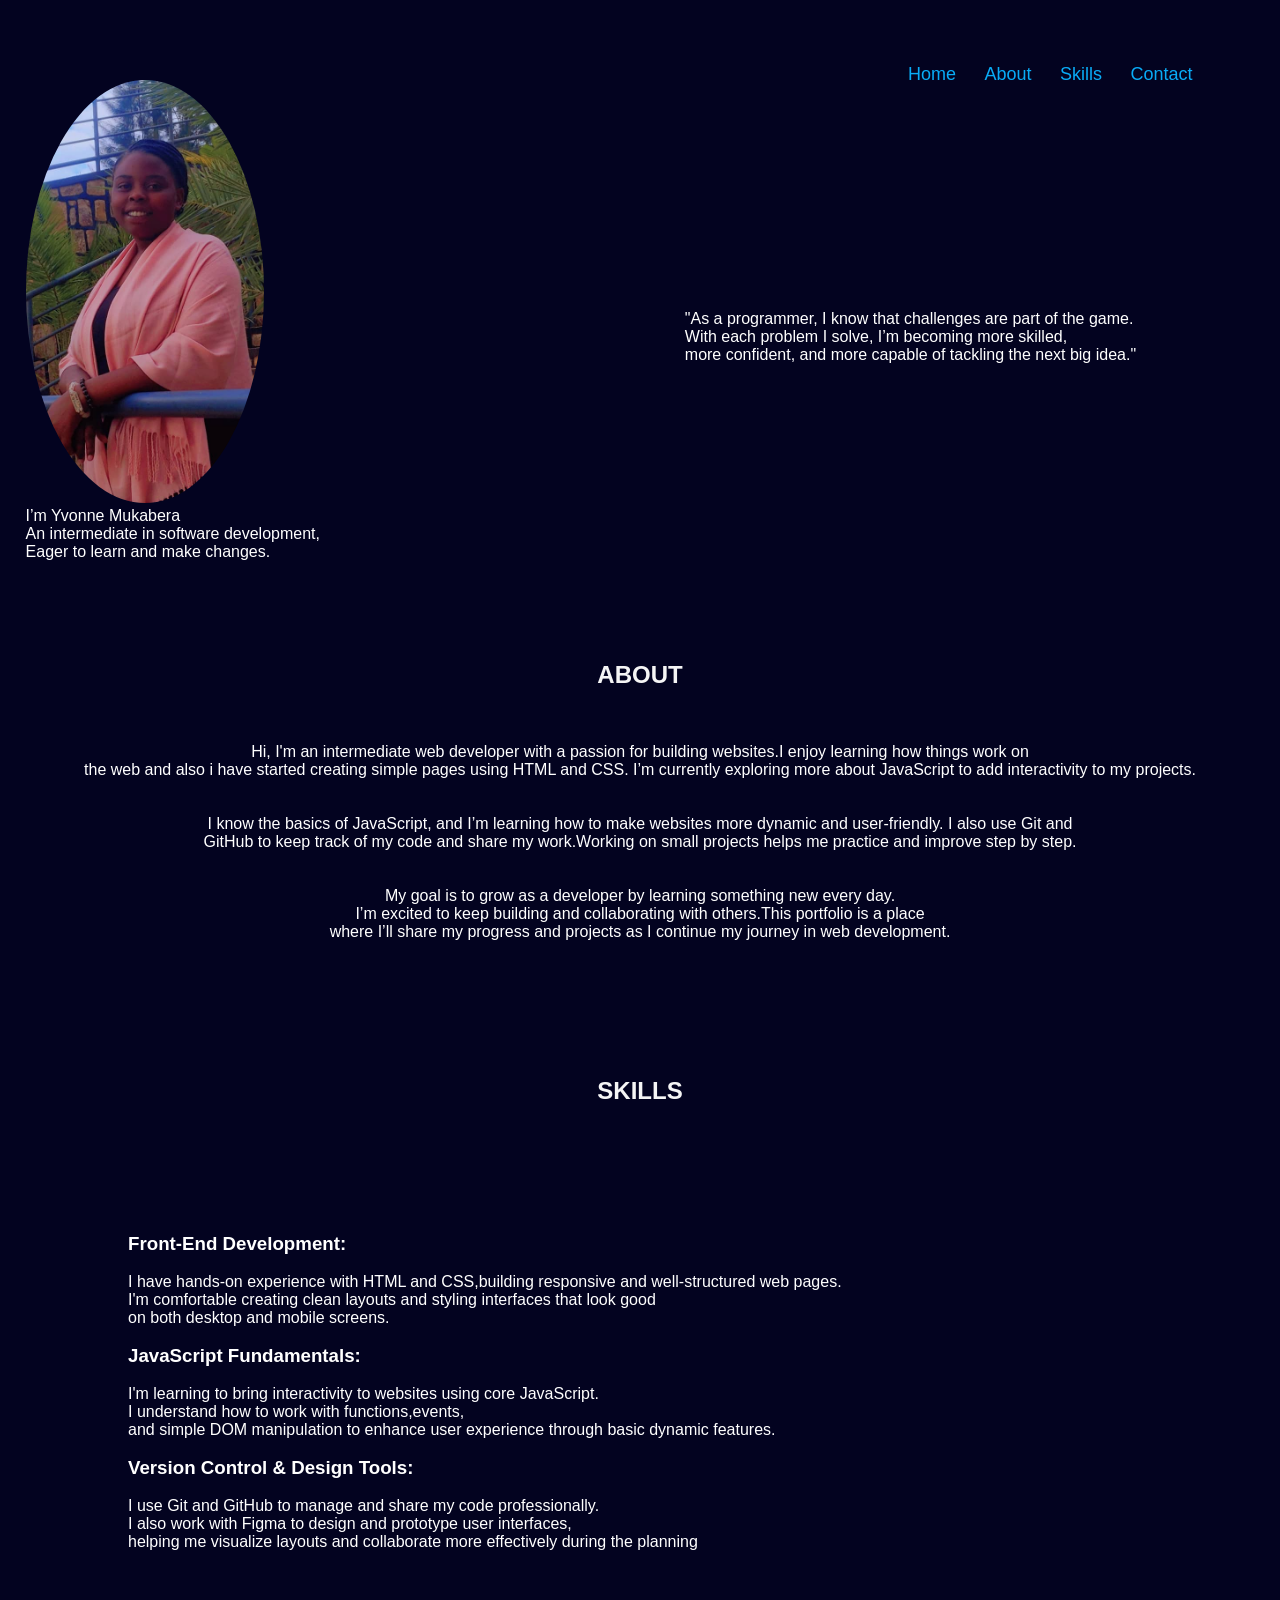
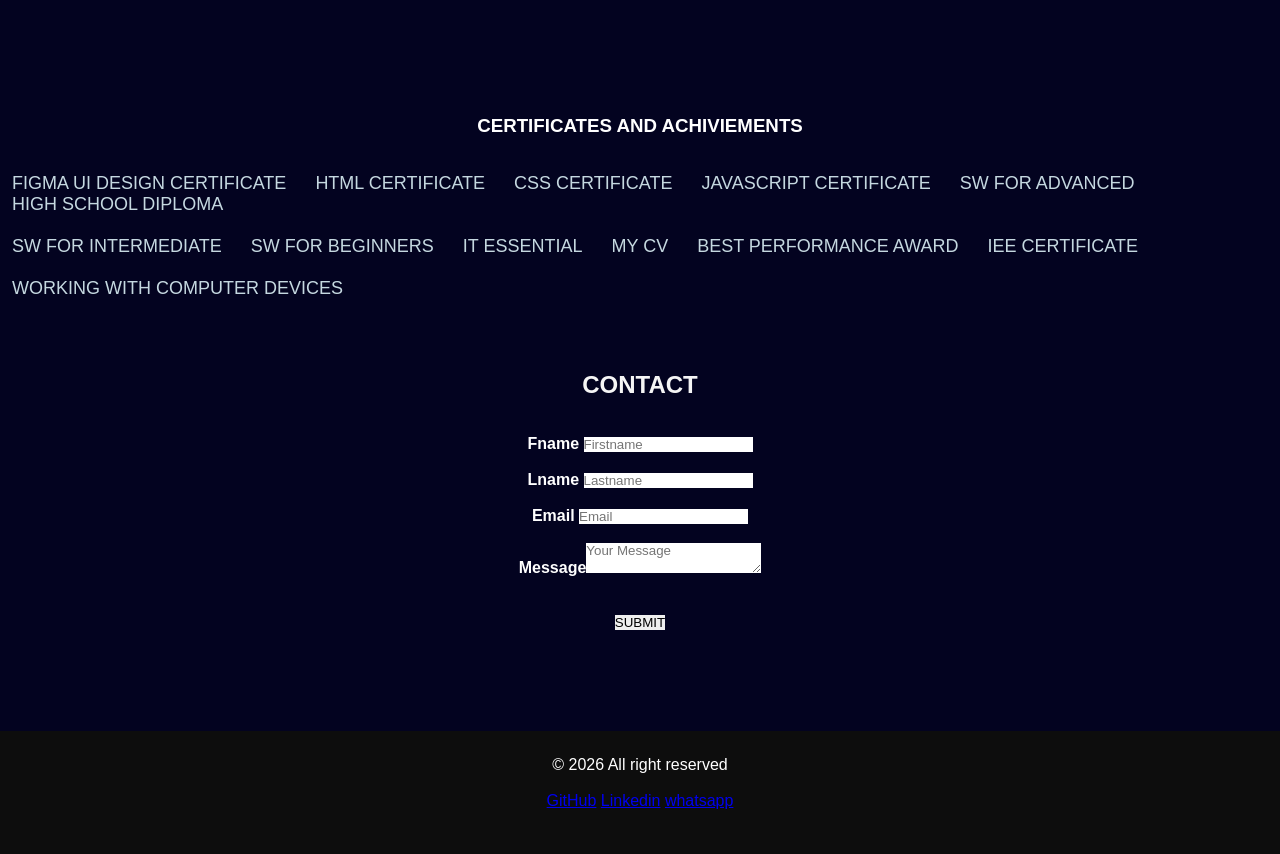
<file: index.html>
<!DOCTYPE html>
<html lang="en">
<head>
  <meta charset="UTF-8" />
  <title>Learn - Get Started Today</title>
  <meta name="description" content="Learn is a platform that offers free courses for everyone. Start learning today!" />
  <!-- CSS -->
   <link  rel="icon"   type="image/x-icon" href="icon.jpg">
  <link rel="stylesheet" href="main.css"/>
</head>
<body>
    <nav class="navibar">
    <ul>
        <li><a href="#home">Home</a></li>
        <li><a href="#about">About</a></li>
        <li><a href="#skills">Skills</a></li>
        <li><a href="#contact">Contact</a></li>
      </ul>
    </nav>
    <br/> <br/> <br/> 
    <div id="home" class="home"><!--HOME PAGE-->
     <div class="img">  <img src="passport.jpeg" alternate="my passport">
        <P>I’m Yvonne Mukabera <br/>
          An intermediate in  software development,<br/>
          Eager to learn and make changes.</P> 
        </div>
        <div  class="quote"> <P >"As a programmer, I know that challenges are part of the game.<br/> With each problem I solve, I’m becoming more skilled, <br/>more confident, and more capable of tackling the next big idea."</P> <br/> </div>  
    </div>
<br/> <br/>
<center>
  <div class="about-div">
     <!--ABOUT PAGE-->
    <h2 id="about">ABOUT</h2> <br/>  <br/> <br/>
     <P>Hi, I'm an intermediate web developer with a passion for building websites.I enjoy learning how things work on <br/>  the web and  also i have started creating  simple pages using HTML and CSS.  I’m currently exploring more about JavaScript to add interactivity to my projects.</P>  <br/> <br/>
     <p>I know the basics of JavaScript, and I’m learning how to make websites more dynamic and user-friendly. I also use Git and <br/> GitHub to keep track of my code and share my work.Working on small projects helps me practice and improve step by step.</p>  <br/> <br/>
     <p>My goal is to grow as a developer by learning something new every day. <br/> I’m excited to keep building and collaborating with others.This portfolio is a place <br/>  where I’ll share my progress and projects as I continue my journey in web development.</p> <br/> <br/>
    </div>
  </center>
    <div>
    <br/> <br/>  
 <h2 id="skills">SKILLS</h2><!--SKILLS PAGE-->
<div class="skills-div">
 <div> 
    <h3>Front-End Development:</h3>  <br/>  
    <P> I have hands-on experience with HTML and CSS,building responsive and well-structured web pages. <br/> I'm comfortable creating clean layouts and styling interfaces that look good <br/>on both desktop and mobile screens.</P> </div> 
    <br/> 
    <div> 
        <h3>JavaScript Fundamentals:</h3>  <br/>  
        <p> I'm learning to bring interactivity to websites using core JavaScript. <br/>I understand how to work with functions,events, <br/>and simple DOM manipulation to enhance user experience through basic dynamic features.</p> </div> 
   <br/> 
    <div> 
        <h3>Version Control & Design Tools:</h3>  <br/>  
        <p>  I use Git and GitHub to manage and share my code professionally. <br/>I also work with Figma to design and prototype user interfaces, <br/> helping me visualize layouts and collaborate more effectively during the planning</p> </div> 
    </div>
  </div>
    <br/> <br/>
    <div>
    <h3 style="text-align: center"> CERTIFICATES AND ACHIVIEMENTS</h3> </br> </br>
    <div   class="certificate">
      <ul class="certificate-li">
       
        <li> <a href="FIGMA UI DESIGN CERTIFICATE.pdf" alt="FIGMA CERTIFICATE"  class="certificate">FIGMA UI DESIGN CERTIFICATE</a> </li>
        <li> <a href="HTML CERTIFICATE.pdf" alt="HTML CERTIFICATE"  class="certificate">HTML CERTIFICATE</a> </li>
        <li> <a href="CSS CERTIFICATE.pdf" alt="CSS CERTIFICATE"  class="certificate">CSS CERTIFICATE</a> </li>
        <li> <a href="JAVASCRIPT CERTIFICATE.pdf" alt="JAVASCRIPT CERTIFICATE"  class="certificate">JAVASCRIPT CERTIFICATE</a> </li>
        <li> <a href="DTP ADVANCED CERTIFICATE.pdf" alt="DTP ADVANCED CERTIFICATE"  class="certificate">SW FOR ADVANCED</a> </li>
        <li>  <a href="mukaberayvonne diploma.pdf" alt="mukaberayvonne diploma"  class="certificate">HIGH SCHOOL DIPLOMA</a> </li> </br> </br>
        <li> <a href="DTP INTERMEDIATE.pdf" alt="DTP INTERMEDIATE"  class="certificate">SW FOR INTERMEDIATE</a> </li>
        <li> <a href="DTP SW FOR BEGINNERS.pdf" alt="DTP SW FOR BEGINNERS"  class="certificate">SW FOR BEGINNERS</a> </li>
   <li> <a href="IT ESSENTIAL.pdf" alt="IT ESSENTIAL"  class="certificate">IT ESSENTIAL</a> </li> 
  <li>  <a href="mukabera yvonne CVO.pdf" alt="mukabera yvonne CV"  class="certificate">MY CV</a> </li> 
  <li>  <a href="Best performance award.pdf" alt="Best performance award"  class="certificate">BEST PERFORMANCE AWARD</a> </li>
  <li> <a href="IEE certificate of participati.pdf" alt="IEE certificate of participati"  class="certificate">IEE CERTIFICATE</a>  </li> <br/> <br/>
  <li><a href="working with computer devices.pdf" alt="working with computer devices"  class="certificate">WORKING WITH COMPUTER DEVICES</a> </li>
    </ul>
    </div>
    </div> 
     <br/> <br/>
     <!--
     <div class="skills-rate">
    <h3> SKILLS-RATE</h3>
    <div class="skills">
    <div class="skill">
        <div class="skill-name">
            <b>HTML</b>
        </div>
        <div class="skill-bar">
          <div class="skill-level" style="width: 90%;">90%</div>
        </div>
      </div> 
      <div class="skill">
        <div class="skill-name">
            <b>CSS</b>
        </div>
        <div class="skill-bar">
          <div class="skill-level" style="width: 85%;">88%</div>
        </div>
      </div> 
      <div class="skill">
        <div class="skill-name">
            <b>FIGMA</b>
        </div>
        <div class="skill-bar">
          <div class="skill-level" style="width: 75%;">75%</div>
        </div>
      </div> 
      <div class="skill">
        <div class="skill-name">
            <b>GITHUB</b>
        </div>
        <div class="skill-bar">
          <div class="skill-level" style="width: 72%;">72%</div>
        </div>
      </div> 
      <div class="skill">
        <div class="skill-name">
            <b>GIT</b>
        </div>
        <div class="skill-bar">
          <div class="skill-level" style="width: 50%;">50%</div>
        </div>
      </div> 
      <div class="skill">
        <div class="skill-name">
            <b>JAVASCRIPT</b>
        </div>
        <div class="skill-bar">
          <div class="skill-level" style="width: 50%;">50%</div>
        </div>
      </div> 
    </div>
</div>
</div> -->
<div>
    <br/> <br/>
    <h2 id="contact">CONTACT</h2> <!--CONTACT PAGE--> <br/> <br/>
     <center><div>
        <form action="form.php" method="post">
            <b>Fname</b> <input type="text"  name="fname" placeholder="Firstname" required> </br> </br>
 <b>Lname</b> <input type="text" name="Lname" placeholder="Lastname" required> </br> </br>
 <b>Email</b> <input type="email" name="Email" placeholder="Email" required> </br> </br>
 <b>Message</b><textarea name="message" placeholder="Your Message" required></textarea></br> </br> </br>
  <button>SUBMIT</button>
        </form>
    </div>
</center>
</div>
<br/> <br/>
<footer> 
<p class="footer-text"> &copy <span id="year"></span>  All right reserved </p>  <br/>
  <a href="https://github.com/YvonneMukabera"> GitHub</a>
  <a href="linkedin.com/in/mukabera-yvonne-90b454264"> Linkedin</a>
  <a href="https://web.whatsapp.com/"> whatsapp</a>

</p>
<br/> 
  </footer>
  <script src="script.js"></script>
</body>
</html>
</file>
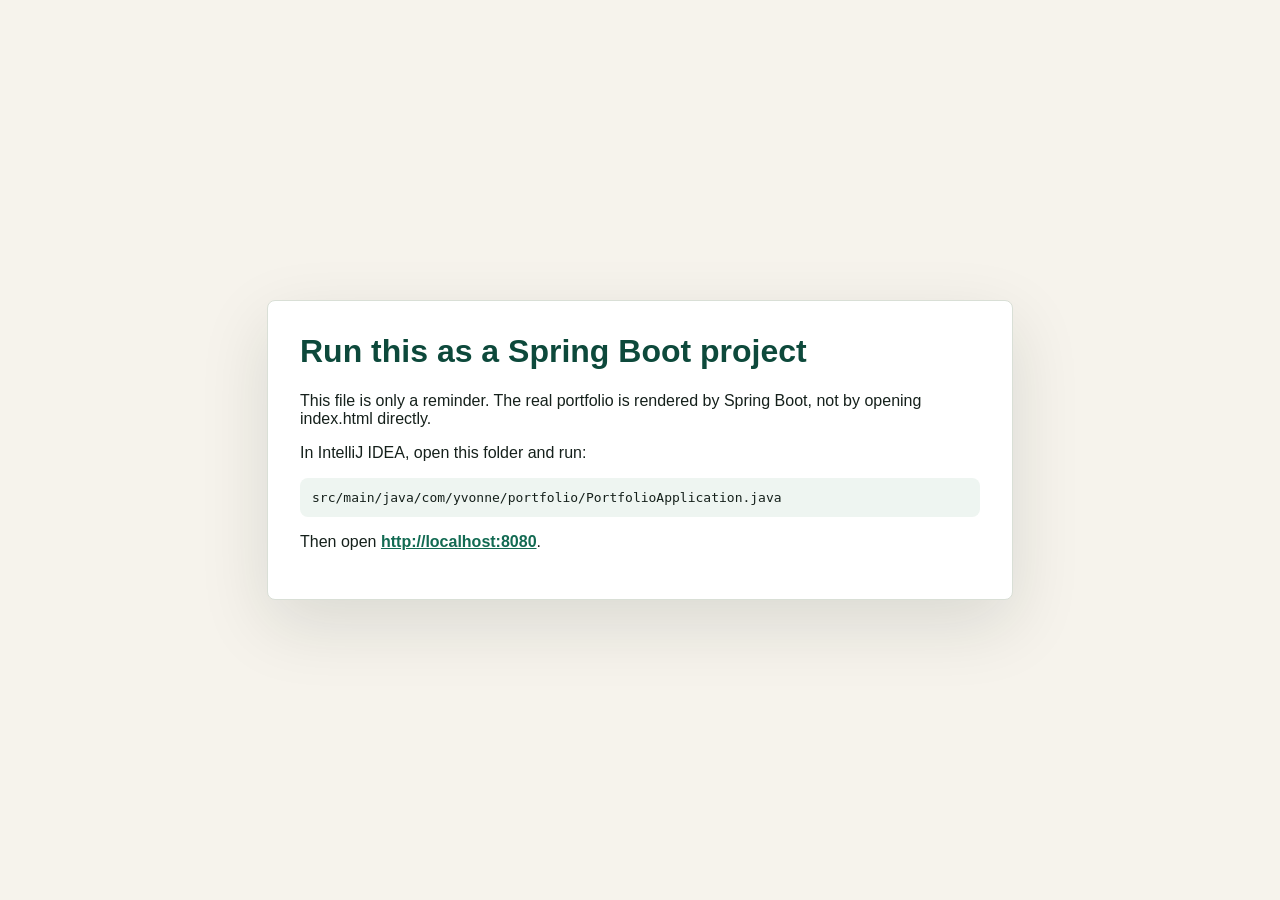
<file: PORTOFOLIO/index.html>
<!DOCTYPE html>
<html lang="en">
<head>
    <meta charset="UTF-8">
    <meta name="viewport" content="width=device-width, initial-scale=1.0">
    <title>Run Yvonne Mukabera Portfolio</title>
    <style>
        body {
            margin: 0;
            display: grid;
            min-height: 100vh;
            place-items: center;
            background: #f6f3ec;
            color: #15201b;
            font-family: "Segoe UI", Arial, sans-serif;
        }

        main {
            width: min(90vw, 680px);
            padding: 32px;
            border: 1px solid #d9dfd6;
            border-radius: 8px;
            background: #fff;
            box-shadow: 0 24px 70px rgba(20, 32, 27, 0.12);
        }

        h1 {
            margin-top: 0;
            color: #0d493b;
        }

        code {
            display: block;
            padding: 12px;
            border-radius: 8px;
            background: #eef5f1;
            overflow-x: auto;
        }

        a {
            color: #126a52;
            font-weight: 800;
        }
    </style>
</head>
<body>
<main>
    <h1>Run this as a Spring Boot project</h1>
    <p>This file is only a reminder. The real portfolio is rendered by Spring Boot, not by opening index.html directly.</p>
    <p>In IntelliJ IDEA, open this folder and run:</p>
    <code>src/main/java/com/yvonne/portfolio/PortfolioApplication.java</code>
    <p>Then open <a href="http://localhost:8080">http://localhost:8080</a>.</p>
</main>
</body>
</html>
</file>
<file: main.css>
/* Removes unwanted styling from the page */
*,
*::before,
*::after {
  box-sizing: border-box;
  padding: 0;
  margin: 0;
  font-family: 'Segoe UI', Tahoma, Geneva, Verdana, sans-serif;
  border: none;
  max-width: 100%;
}


body{
    background: rgb(3, 3, 32);
    color: white;
}
.navibar{
        position: fixed;
        padding-top:0%;
        width: 35%;
        margin-top: 5%;
        margin-left:70%;
        display: flex;
        justify-content: space-between;
        background-color: rgb(3, 3, 32);

}
li {
    display: inline-block;
    list-style-type: none;
    margin: 0 12px;
  }
  nav ul li a {
    color: #09acf7;  
    text-decoration: none;  
    font-size: 18px;  
  }
  .home{
    display: flex;
  }
 .quote{
    height:50%;
    width:50%;
    margin-left:5%;
    margin-top:10%;
    padding-top:10%;
 }
 img{
    border-radius: 50%;
    height:40%;
    width:40%;
    
}
.img{
    height:50%;
    width:50%;
    margin-left:2%;
    margin-top:1%;
    padding-top:1%;
}
h2{
    color: whitesmoke;
    text-align: center;
}
h3{
    margin: 0px;
}
.about-div{
    margin: 5%;
}
.skills{
  margin:50px;
 
 } 
 
.skills-div{
    margin:10%;
}
.skills-div1{
    margin:0;
}
.skills-div2{
    margin: 20px;  
}
.skills-div3{
    margin: 10px;  
}

/*
.skills-rate{
    margin-left: 20%;
}
.skill {
    margin-bottom: 10px;
  }
  
  .skill-name {
    color: white;
    font-weight: bold;
    margin-bottom: 5px;
    display: flex;
  }
  
  .skill-bar {
    background-color: #636cb1;
    border-radius: 20px;
    overflow: hidden;
    width: 30%;
  }
  
  .skill-level {
    background-color: #a4be7b;
    color: black;
    text-align: right;
    padding: 5px;
    border-radius: 15px;
    
  } */
  .certificate{
    color: #c5d8e0; 
    text-decoration: none;  
    font-size: 18px; 
    margin-left:0%;
    margin-right:0%; 
  }
  .certificate-li{
    margin: 0px;
    padding: 0px;
    
  }
  footer{
  text-decoration: none;
  background: #0d0d0d;
  text-align: center;
  color: white;
  width: 100%;
  padding: 2%;
  height: 15%;
  margin-top: 5%;
  }
</file>
